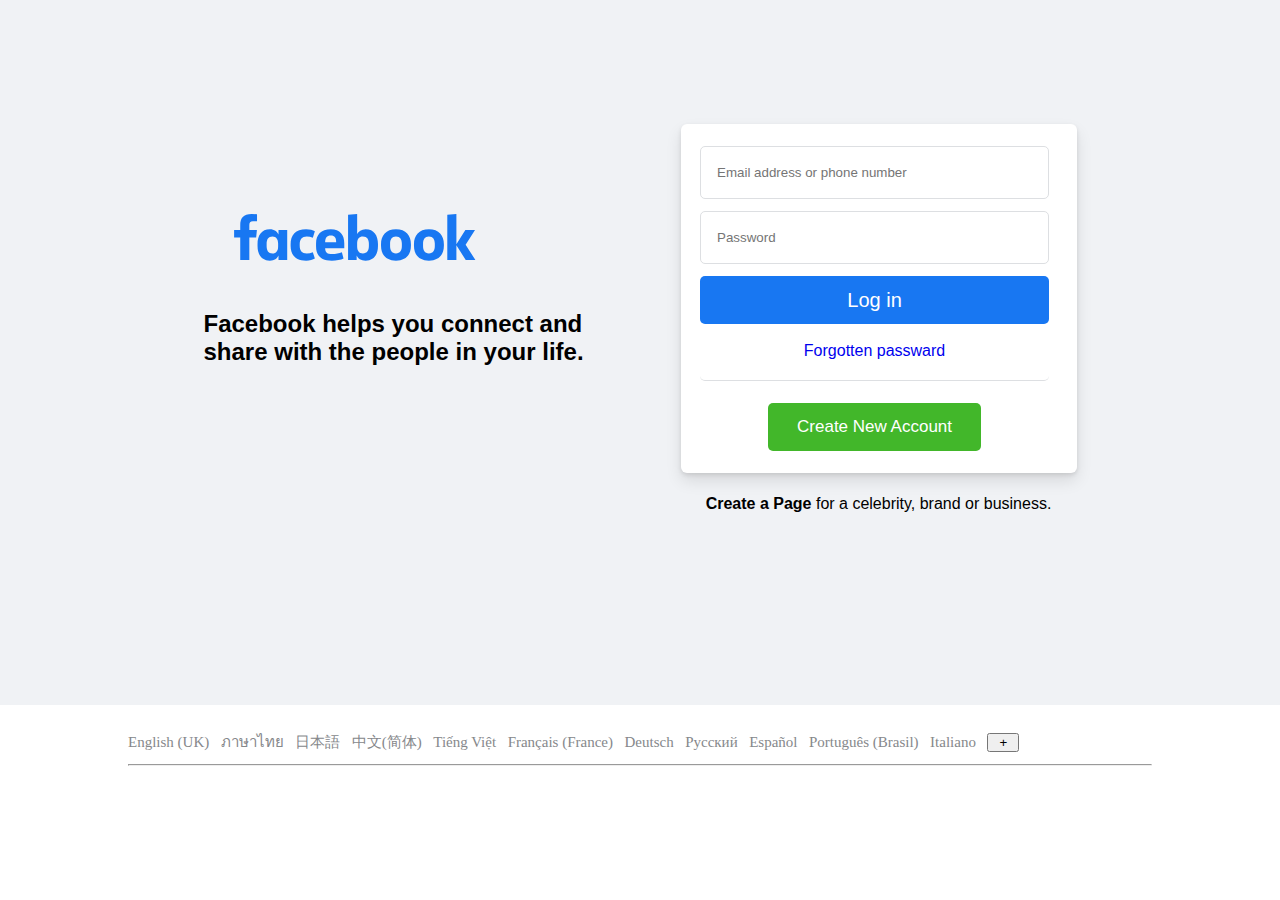
<file: index.html>
<!DOCTYPE html>
<html lang="en">
<head>
    <meta charset="UTF-8">
    <meta http-equiv="X-UA-Compatible" content="IE=edge">
    <meta name="viewport" content="width=device-width, initial-scale=1.0">
    <title>Facebook-log in or sign up</title>
    <link rel="stylesheet" href="./style.css">
</head>
<body>
    <div class="backgroud">
    <div class="main">
    <div class="header">
    <div class="logo">
        <img src="./photo/dF5SId3UHWd.svg" width="301.06" height="106">
    </div>
    <div class="descript_logo" >
        <h2>Facebook helps you connect and share with the people in your life.</h2>
    </div>
    </div>

    <div class="cover_box" style="margin-top: 20px;">
    <div class="box">
        <div class="email_box">
            <input type="text" name="email" placeholder="Email address or phone number">
        </div>
        <div class="passward_box">
            <input type="text" name="passward" placeholder="Password">
        </div>
        <div class="log_in_botton">
            <input type="button" value="Log in">
        </div>
        <div class="forget_passward">
            <a href="#" style="text-decoration: none; padding-bottom: 20px;">Forgotten passward</a>
        </div>
        <div class="create_new">
            <input type="button" value="Create New Account" style="width: 60%;">
        </div>
    </div>
    <div class="tail_box" style="margin-top: 10px;"> 
        <p> <strong><a href="#" style="text-decoration: none; color: black;">Create a Page</a></strong> for a celebrity, brand or business.</p></div>
    </div>
    </div>
    </div>  
    <div class="tail_page">
        <div class="lang">
            <a href="#">English (UK)</a>
            <a href="#">ภาษาไทย</a>
            <a href="#">日本語</a>
            <a href="#">中文(简体)</a>
            <a href="#">Tiếng Việt</a>
            <a href="#">Français (France)</a>
            <a href="#">Deutsch</a>
            <a href="#">Русский</a>
            <a href="#">Español</a>
            <a href="#">Português (Brasil)</a>
            <a href="#">Italiano</a>
            <input type="button" value="+" style="padding: 0px 10px 0px;">
            <hr style="margin-top: 10px;">
        </div>
</body>
</div>
</html>
</file>
<file: style.css>
*{margin: 0; padding: 0;box-sizing: border-box;}

.backgroud{
    display: flex;
    justify-content: center;
    background: #f0f2f5;
    align-items: flex-start;
    margin-bottom: 25px;

}
.main{
    display: flex;
    justify-content: space-around;
    flex-wrap: wrap;
    align-content: center;
    font-family: SFProDisplay-Regular, Helvetica, Arial, sans-serif;
    padding: 72px 0px 180px ;
    background: #f0f2f5;
    min-width: 500px;
    max-width: 900px;
}
.header{
    padding: 0px 32px 0px 0px;
    flex-basis: 50%;
}
.logo{
    padding: 112px 0px 16px;
}
.descript_logo{
    padding: 0px 0px 20px;
}
.box{
    align-items: center;
    background-color: #fff;
    border: none;
    border-radius: 6px;
    box-shadow: 0 2px 4px rgba(0, 0, 0, .1), 0 8px 16px rgba(0, 0, 0, .1);
    box-sizing: border-box;
    margin: 32px 0 0;
    padding: 16px 0 16px;
    width: 396px;
}
.box *{
    width: 98%;
    display: flex;
    justify-content: center;
    padding: 6px 16px;
    border-radius: 5px;
    box-shadow:none;
}
.log_in_botton > input{
    background-color: #1877f2;
    border: none;
    font-size: 20px;
    line-height: 48px;
    padding: 0 16px;
    color: #fff;

}
.create_new > input{
    background-color: #42b72a;
    border: none;
    color: #fff;
    font-size: 17px;
    line-height: 48px;
    padding: 0 16px;
}
.email_box >input , .passward_box >input {
    color: #1d2129;
    border: 1px solid #dddfe2;
    padding: 18px 16px;
}
.forget_passward > a{
    border-bottom: 1px solid #dddfe2;
    margin-bottom: 10px;
}
.tail_box{
    text-align: center;
    padding: 12px 0px;
}
.tail_page{
    display: flex;
    justify-content: center;
}
.lang{
    width: 80vw;
}
.lang > a{
    text-decoration: none;
    color: #86888b;
    font-size: 15px;
    margin-right: 0.5em;
}

@media (max-width: 895px){
    .main{
        padding-top: 25px;
    }
    .header{
        margin-left: 50px;
    }

    .logo{
        padding: 0px;
    }
    .box{
        margin-top: 0px;
    }
    .descript_logo{
        padding-bottom: 0px;
    }

}
</file>
